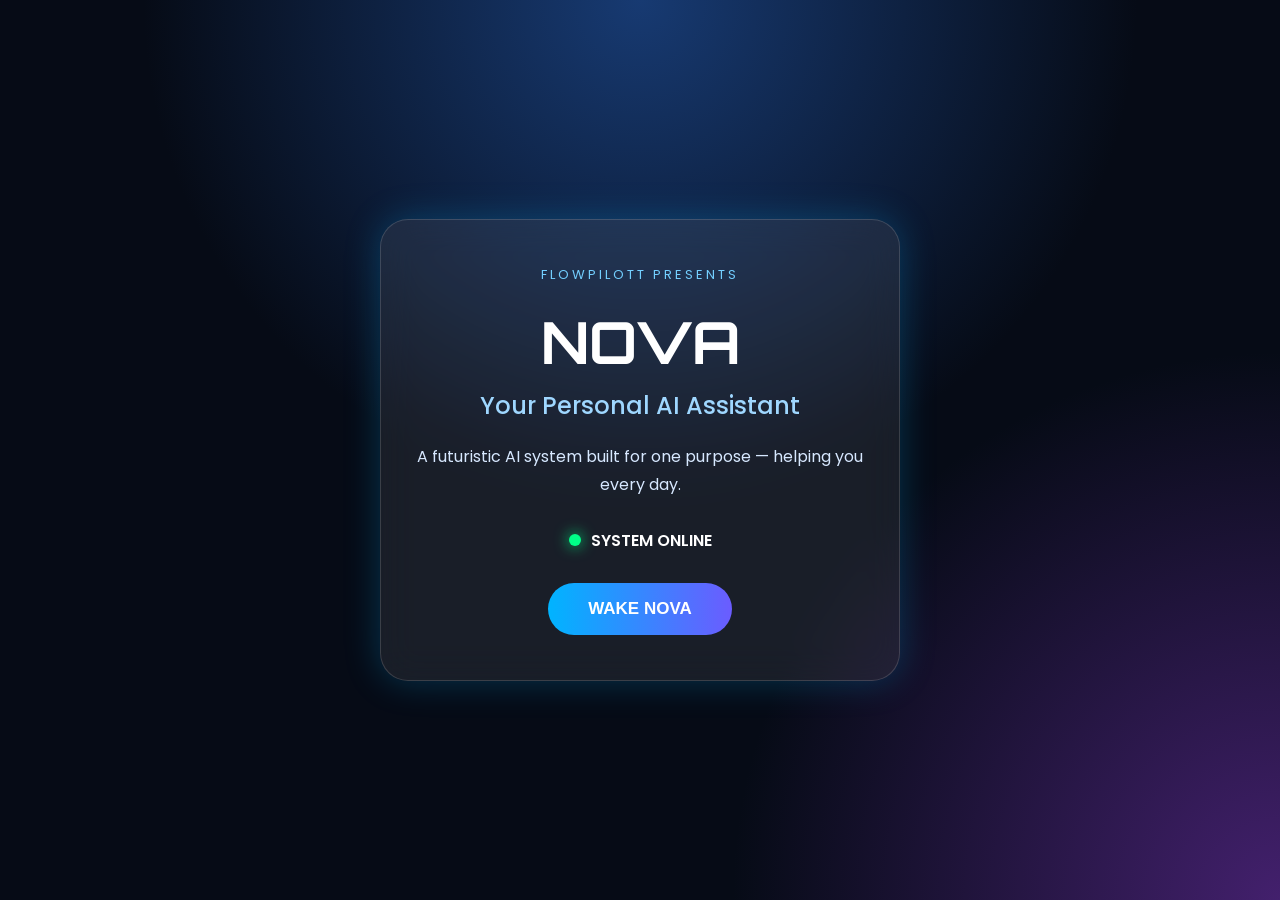
<file: index.html>
<!DOCTYPE html>
<html lang="en">
<head>
  <meta charset="UTF-8">
  <meta name="viewport" content="width=device-width, initial-scale=1.0">
  <title>NOVA | Personal AI Assistant</title>

  <link rel="stylesheet" href="style.css">

  <link rel="preconnect" href="https://fonts.googleapis.com">
  <link rel="preconnect" href="https://fonts.gstatic.com" crossorigin>

  <link href="https://fonts.googleapis.com/css2?family=Orbitron:wght@400;600;700&family=Poppins:wght@300;400;500;600&display=swap" rel="stylesheet">
</head>
<body>

<div class="background"></div>

<main class="hero">
  <div class="glass-card">

    <p class="version">FLOWPILOTT PRESENTS</p>

    <h1>NOVA</h1>

    <h2>Your Personal AI Assistant</h2>

    <p class="description">
      A futuristic AI system built for one purpose —
      helping you every day.
    </p>

    <div class="status">
      <span class="dot"></span>
      SYSTEM ONLINE
    </div>

    <button id="wakeButton">WAKE NOVA</button>

  </div>
</main>

<script src="./script.js"></script>

</body>
</html>
</file>
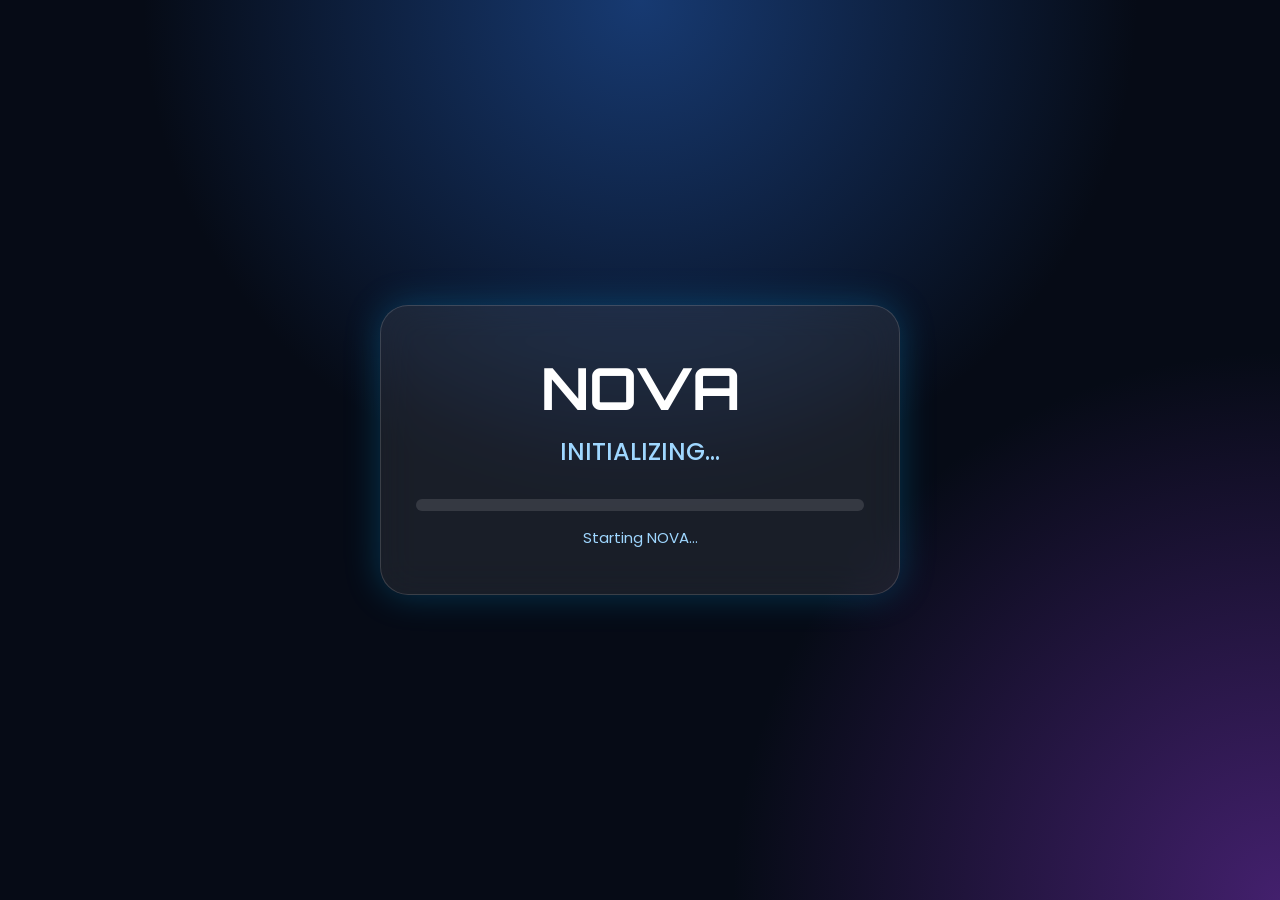
<file: boot.html>
<!DOCTYPE html>
<html lang="en">
<head>
    <meta charset="UTF-8">
    <meta name="viewport" content="width=device-width, initial-scale=1.0">
    <title>NOVA Boot</title>

    <link rel="stylesheet" href="style.css">

    <link rel="preconnect" href="https://fonts.googleapis.com">
    <link rel="preconnect" href="https://fonts.gstatic.com" crossorigin>

    <link href="https://fonts.googleapis.com/css2?family=Orbitron:wght@400;600;700&family=Poppins:wght@300;400;500;600&display=swap" rel="stylesheet">
</head>

<body>

<div class="background"></div>

<main class="hero">

    <div class="glass-card">

        <h1>NOVA</h1>

        <h2>INITIALIZING...</h2>

        <div class="progress-container">
            <div class="progress-bar" id="progressBar"></div>
        </div>

        <p id="progressText">Starting NOVA...</p>

    </div>

</main>

<script src="boot.js"></script>

</body>
</html>
</file>
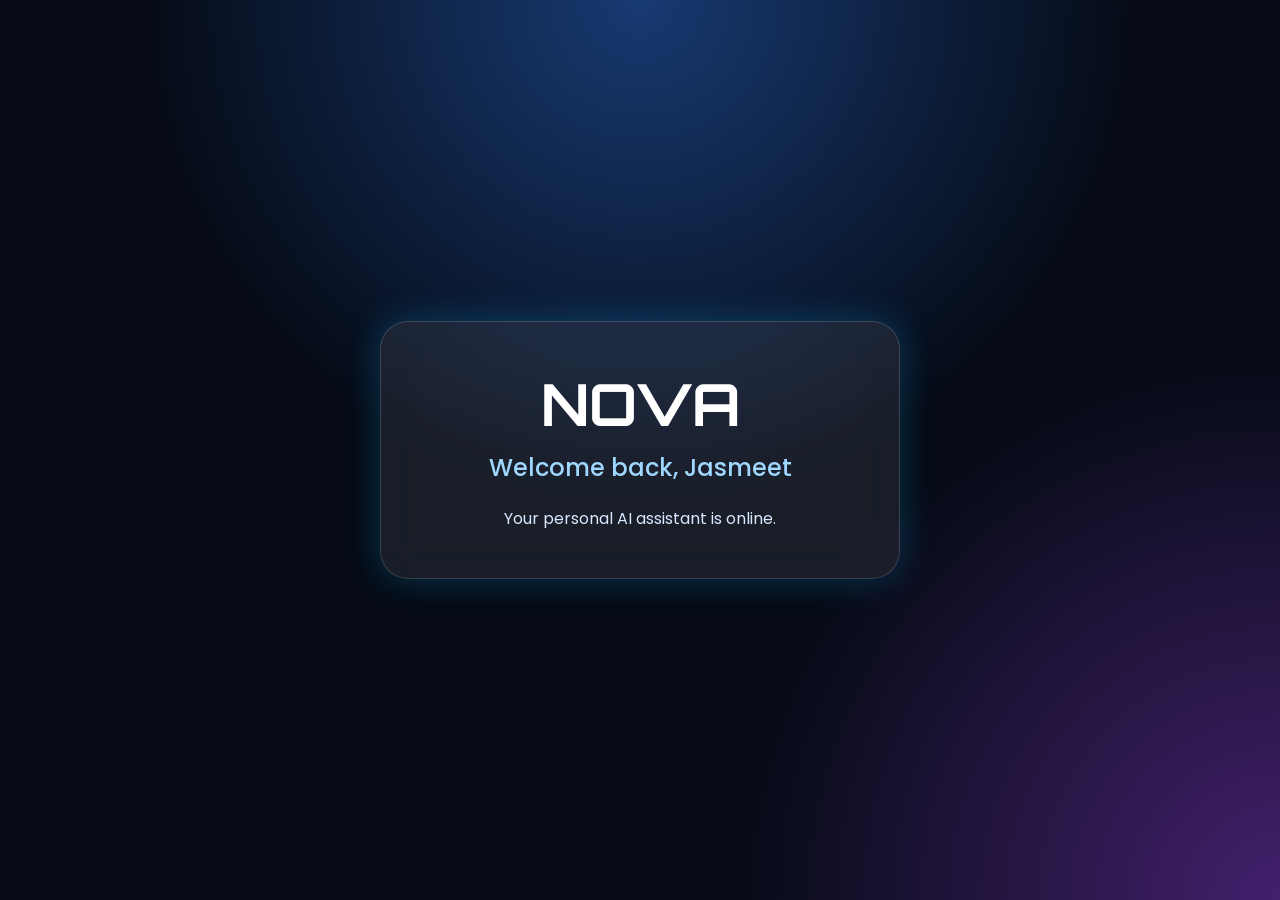
<file: console.html>
<!DOCTYPE html>
<html lang="en">
<head>
<meta charset="UTF-8">
<meta name="viewport" content="width=device-width, initial-scale=1.0">

<title>NOVA Console</title>

<link rel="stylesheet" href="style.css">

<link rel="preconnect" href="https://fonts.googleapis.com">
<link rel="preconnect" href="https://fonts.gstatic.com" crossorigin>

<link href="https://fonts.googleapis.com/css2?family=Orbitron:wght@400;600;700&family=Poppins:wght@300;400;500;600&display=swap" rel="stylesheet">
</head>

<body>

<div class="background"></div>

<main class="hero">

<div class="glass-card">

<h1>NOVA</h1>

<h2 id="welcomeText">Loading...</h2>

<p class="description">
Your personal AI assistant is online.
</p>

</div>

</main>

<script>

const name = localStorage.getItem("novaUser") || "Jasmeet";

document.getElementById("welcomeText").textContent =
`Welcome back, ${name}`;

</script>

</body>
</html>
</file>
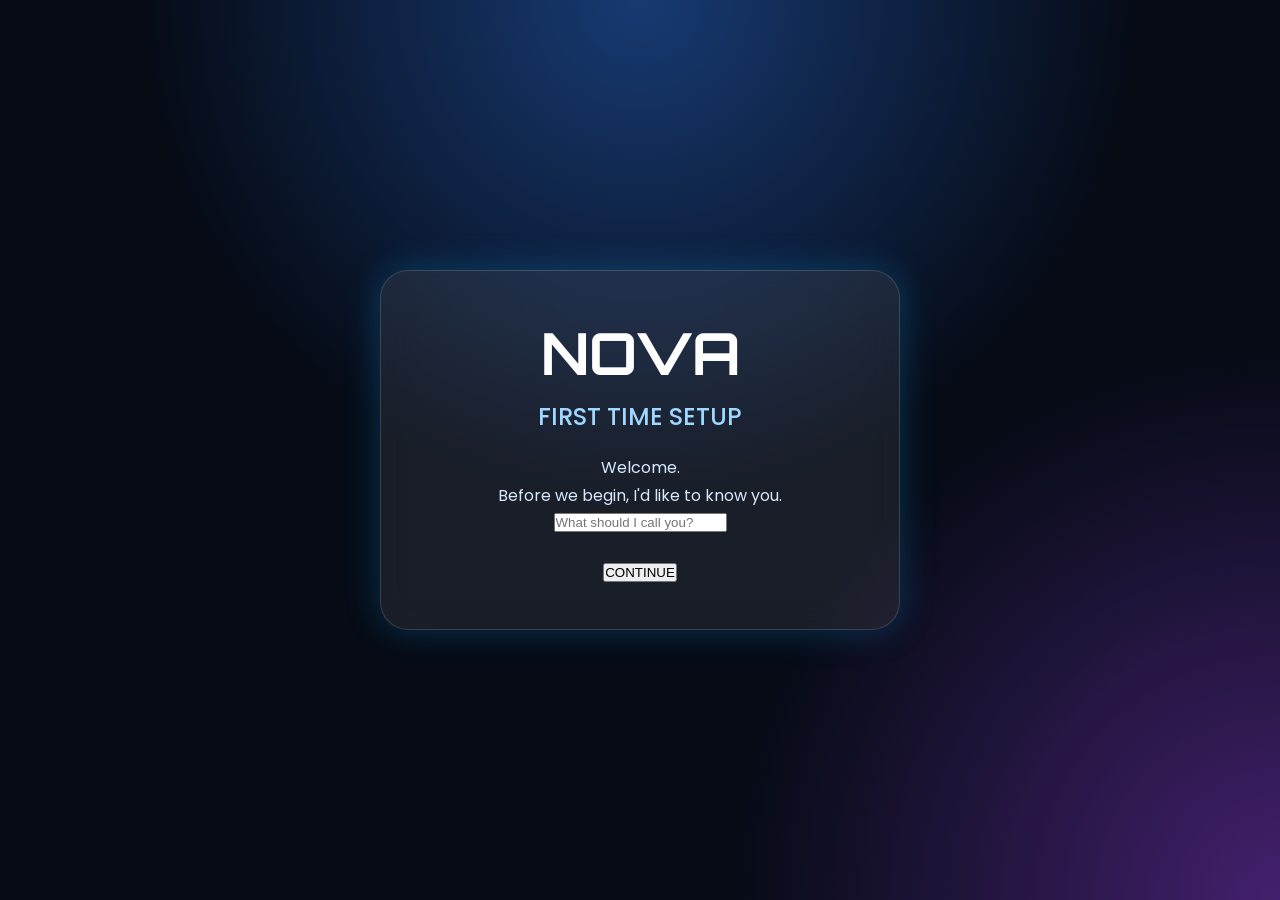
<file: setup.html>
<!DOCTYPE html>
<html lang="en">
<head>
<meta charset="UTF-8">
<meta name="viewport" content="width=device-width, initial-scale=1.0">

<title>NOVA Setup</title>

<link rel="stylesheet" href="style.css">

<link rel="preconnect" href="https://fonts.googleapis.com">
<link rel="preconnect" href="https://fonts.gstatic.com" crossorigin>

<link href="https://fonts.googleapis.com/css2?family=Orbitron:wght@400;600;700&family=Poppins:wght@300;400;500;600&display=swap" rel="stylesheet">
</head>

<body>

<div class="background"></div>

<main class="hero">

<div class="glass-card">

<h1>NOVA</h1>

<h2>FIRST TIME SETUP</h2>

<p class="description">
Welcome.<br>
Before we begin, I'd like to know you.
</p>

<input
id="username"
type="text"
placeholder="What should I call you?"
class="nova-input">

<br><br>

<button id="saveButton">
CONTINUE
</button>

</div>

</main>

<script src="setup.js"></script>

</body>
</html>
</file>
<file: style.css>
*{
    margin:0;
    padding:0;
    box-sizing:border-box;
}

body{
    font-family:'Poppins',sans-serif;
    background:#060b16;
    color:#fff;
    min-height:100vh;
    overflow:hidden;
}

.background{
    position:fixed;
    inset:0;
    background:
        radial-gradient(circle at top,#173a72 0%,transparent 45%),
        radial-gradient(circle at bottom right,#43206d 0%,transparent 35%),
        #060b16;
    animation:bgMove 8s ease-in-out infinite alternate;
}

@keyframes bgMove{
    from{transform:scale(1);}
    to{transform:scale(1.08);}
}

.hero{
    position:relative;
    height:100vh;
    display:flex;
    justify-content:center;
    align-items:center;
    padding:20px;
}

.glass-card{
    width:100%;
    max-width:520px;
    padding:45px 35px;
    border-radius:28px;
    text-align:center;
    background:rgba(255,255,255,.08);
    border:1px solid rgba(255,255,255,.15);
    backdrop-filter:blur(18px);
    box-shadow:0 0 35px rgba(0,180,255,.25);
}

.version{
    color:#73cfff;
    font-size:13px;
    letter-spacing:3px;
    margin-bottom:20px;
}

h1{
    font-family:'Orbitron',sans-serif;
    font-size:58px;
}

h2{
    margin-top:10px;
    color:#9fd7ff;
    font-weight:500;
}

.description{
    margin-top:20px;
    line-height:1.7;
    color:#d7e8ff;
}

.status{
    display:flex;
    justify-content:center;
    align-items:center;
    gap:10px;
    margin:30px 0;
    font-weight:600;
}

.dot{
    width:12px;
    height:12px;
    background:#00ff88;
    border-radius:50%;
    box-shadow:0 0 15px #00ff88;
    animation:pulse 1.2s infinite;
}

@keyframes pulse{
    50%{
        transform:scale(1.4);
        opacity:.5;
    }
}

#wakeButton{
    padding:16px 40px;
    border:none;
    border-radius:50px;
    cursor:pointer;
    font-size:17px;
    font-weight:600;
    color:#fff;
    background:linear-gradient(90deg,#00b4ff,#6b5cff);
    transition:.3s;
}

#wakeButton:hover{
    transform:translateY(-3px);
    box-shadow:0 0 20px rgba(0,180,255,.5);
}

@media(max-width:600px){

    h1{
        font-size:42px;
    }

    h2{
        font-size:18px;
    }

    .glass-card{
        padding:35px 25px;
    }

    #wakeButton{
        width:100%;
    }

}


/* ===== BOOT SCREEN ===== */

.progress-container{
    width:100%;
    height:12px;
    background:rgba(255,255,255,0.12);
    border-radius:50px;
    overflow:hidden;
    margin:30px 0 15px;
}

.progress-bar{
    width:0%;
    height:100%;
    border-radius:50px;
    background:linear-gradient(90deg,#00b4ff,#6b5cff);
    transition:width .3s ease;
}

#progressText{
    color:#9fd7ff;
    text-align:center;
    margin-top:10px;
    font-size:15px;
}
</file>
